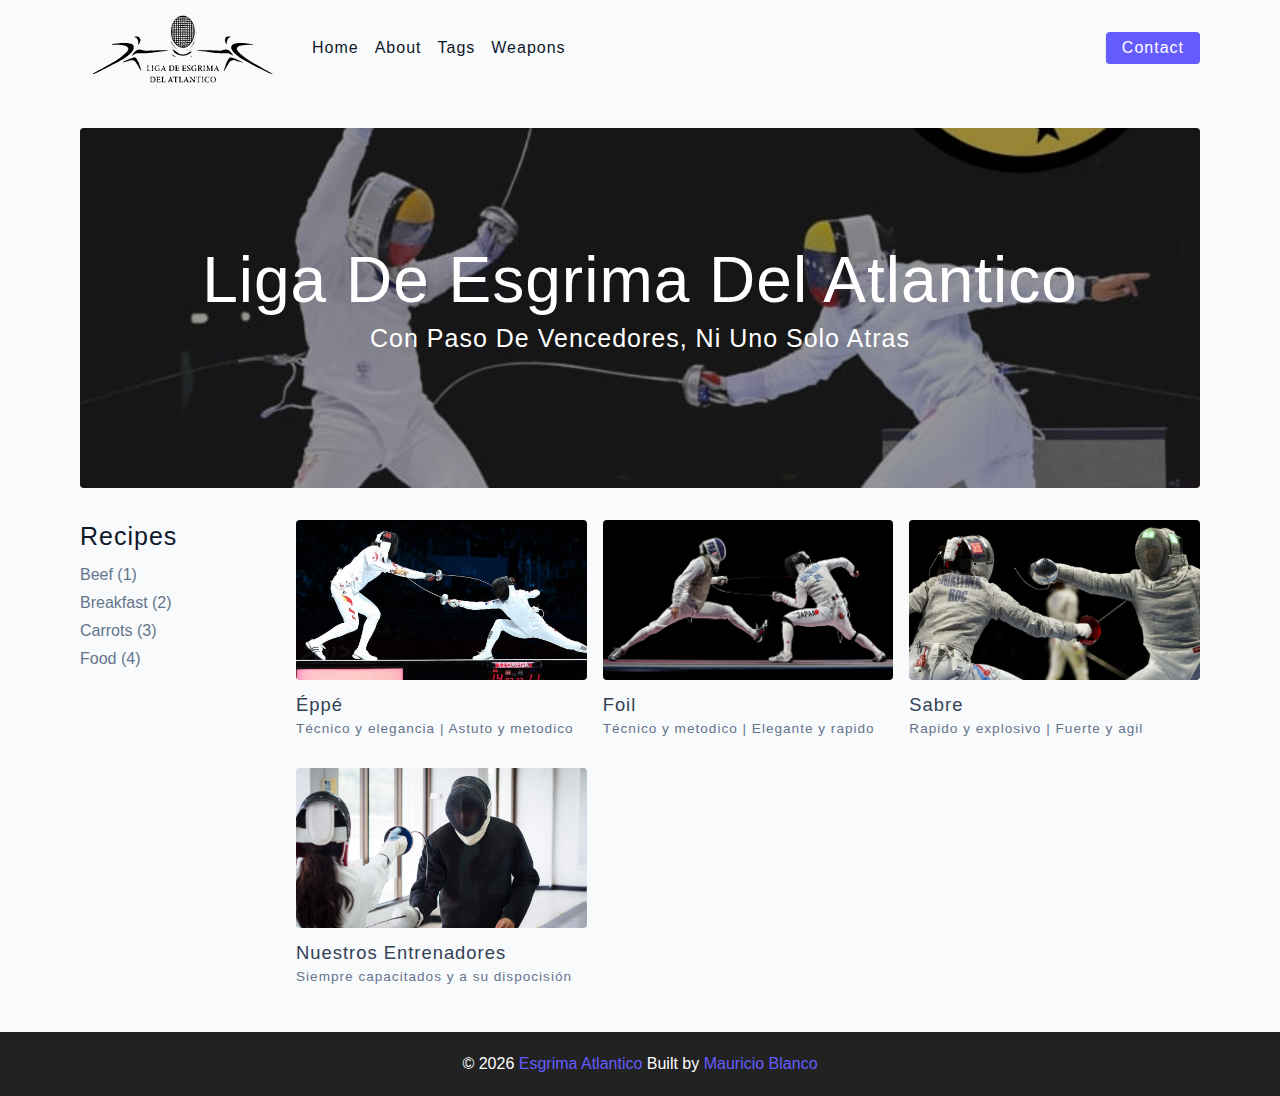
<file: final/index.html>
<!DOCTYPE html>
<html lang="en">
  <head>
    <meta charset="UTF-8" />
    <meta http-equiv="X-UA-Compatible" content="IE=edge" />
    <meta name="viewport" content="width=device-width, initial-scale=1.0" />
    <title> LIGA DE ESGRIMA DEL ATLANTICO || Final</title>
    <!-- favicon -->
    <link rel="shortcut icon" href="./assets/favicon.ico" type="image/x-icon" />
    <!-- normalize -->
    <link rel="stylesheet" href="./css/normalize.css" />
    <!-- font-awesome -->
    <link
      rel="stylesheet"
      href="https://cdnjs.cloudflare.com/ajax/libs/font-awesome/5.14.0/css/all.min.css"
    />
    <!-- main css -->
    <link rel="stylesheet" href="./css/main.css" />
  </head>
  <body>
    <!-- nav  -->
    <nav class="navbar">
      <div class="nav-center">
        <div class="nav-header">
          <a href="index.html" class="nav-logo">
            <img src="./assets/WhatsApp_Image_2023-04-23_at_7_48_39_PM-transformed.svg" alt="LIGA DE ESGRIMA DEL ATLANTICO" />
          </a>
          <button class="nav-btn btn">
            <i class="fas fa-align-justify"></i>
          </button>
        </div>
        <div class="nav-links">
          <a href="index.html" class="nav-link"> home </a>
          <a href="about.html" class="nav-link"> about </a>
          <a href="tags.html" class="nav-link"> tags </a>
          <a href="recipes.html" class="nav-link"> weapons </a>

          <div class="nav-link contact-link">
            <a href="contact.html" class="btn"> contact </a>
          </div>
        </div>
      </div>
    </nav>
    <!-- end of nav -->
    <!-- main -->
    <main class="page">
      <!-- header -->
      <header class="hero">
        <div class="hero-container">
          <div class="hero-text">
            <h1>Liga de Esgrima del Atlantico</h1>
            <h4>Con paso de vencedores, ni uno solo atras</h4>
          </div>
        </div>
      </header>
      <!-- end of header -->
      <section class="recipes-container">
        <!-- tag container -->
        <div class="tags-container">
          <h4>recipes</h4>
          <div class="tags-list">
            <a href="tag-template.html">Beef (1)</a>
            <a href="tag-template.html">Breakfast (2)</a>
            <a href="tag-template.html">Carrots (3)</a>
            <a href="tag-template.html">Food (4)</a>
          </div>
        </div>
        <!-- end of tag container -->
        <!-- recipes list -->
        <div class="recipes-list">
          <!-- single recipe -->
          <a href="single-recipe.html" class="recipe">
            <img
              src="./assets/recipes/eppe.jpg"
              class="img recipe-img"
              alt=""
            />
            <h5>Éppé</h5>
            <p>Técnico y elegancia | Astuto y metodico</p>
          </a>
          <!-- end of single recipe -->
          <!-- single recipe -->
          <a href="single-recipe.html" class="recipe">
            <img
              src="./assets/recipes/foil.jpg"
              class="img recipe-img"
              alt=""
            />
            <h5>Foil</h5>
            <p>Técnico y metodico | Elegante y rapido</p>
          </a>
          <!-- end of single recipe -->
          <!-- single recipe -->
          <a href="single-recipe.html" class="recipe">
            <img
              src="./assets/recipes/sabre.jpg"
              class="img recipe-img"
              alt=""
            />
            <h5>Sabre</h5>
            <p>Rapido y explosivo | Fuerte y agil</p>
          </a>
          <!-- end of single recipe -->
          <!-- single recipe -->
          <a href="single-recipe.html" class="recipe">
            <img
              src="./assets/coach.jpg"
              class="img recipe-img"
              alt=""
            />
            <h5>Nuestros entrenadores</h5>
            <p>Siempre capacitados y a su dispocisión</p>
          </a>
          <!-- end of single recipe -->
        </div>
        <!-- end of recipes list -->
      </section>
    </main>
    <!-- end of main -->
    <!-- footer -->
    <footer class="page-footer">
      <p>
        &copy; <span id="date"></span>
        <span class="footer-logo">Esgrima Atlantico</span> Built by
        <a href="https://www.johnsmilga.com/">Mauricio Blanco</a>
      </p>
    </footer>
    <script src="./js/app.js"></script>
  </body>
</html>
</file>
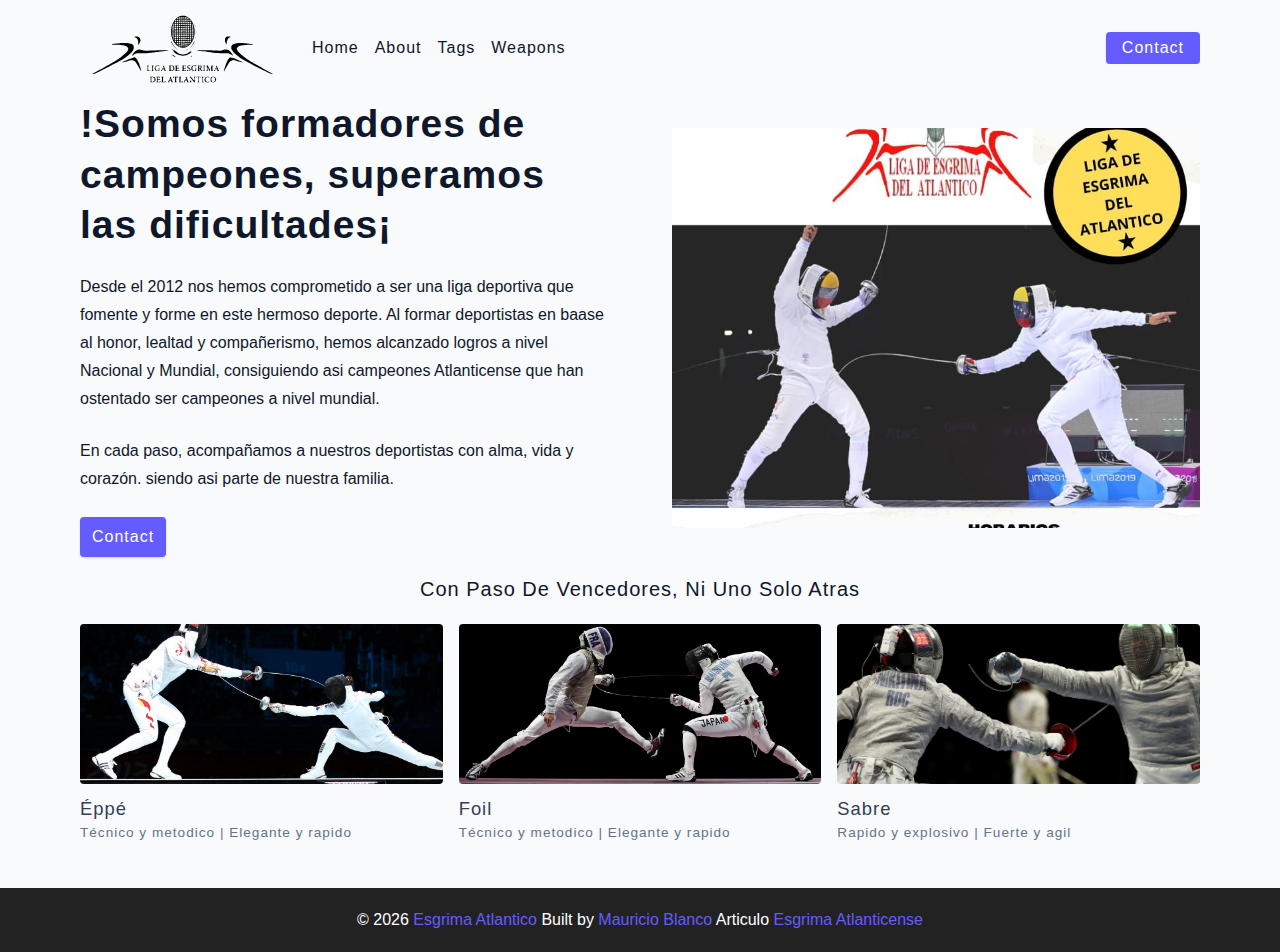
<file: final/about.html>
<!DOCTYPE html>
<html lang="en">
  <head>
    <meta charset="UTF-8" />
    <meta http-equiv="X-UA-Compatible" content="IE=edge" />
    <meta name="viewport" content="width=device-width, initial-scale=1.0" />
    <title>About || Final</title>
    <!-- favicon -->
    <link rel="shortcut icon" href="./assets/favicon.ico" type="image/x-icon" />
    <!-- normalize -->
    <link rel="stylesheet" href="./css/normalize.css" />
    <!-- font-awesome -->
    <link
      rel="stylesheet"
      href="https://cdnjs.cloudflare.com/ajax/libs/font-awesome/5.14.0/css/all.min.css"
    />
    <!-- main css -->
    <link rel="stylesheet" href="./css/main.css" />
  </head>
  <body>
    <!-- nav  -->
    <nav class="navbar">
      <div class="nav-center">
        <div class="nav-header">
          <a href="index.html" class="nav-logo">
            <img src="./assets/WhatsApp_Image_2023-04-23_at_7_48_39_PM-transformed.svg" alt="simply recipes" />
          </a>
          <button class="nav-btn btn">
            <i class="fas fa-align-justify"></i>
          </button>
        </div>
        <div class="nav-links">
          <a href="index.html" class="nav-link"> home </a>
          <a href="about.html" class="nav-link"> about </a>
          <a href="tags.html" class="nav-link"> tags </a>
          <a href="recipes.html" class="nav-link"> weapons </a>

          <div class="nav-link contact-link">
            <a href="contact.html" class="btn"> contact </a>
          </div>
        </div>
      </div>
    </nav>
    <!-- end of nav -->
    <main class="page">
      <section class="about-page">
        <article>
          <h2>!Somos formadores de campeones, superamos las dificultades¡</h2>
          <p>
            Desde el 2012 nos hemos comprometido a ser una liga deportiva que fomente y forme en este hermoso deporte. Al formar deportistas en baase al honor, lealtad y compañerismo, hemos alcanzado logros a nivel Nacional y Mundial, consiguiendo asi campeones Atlanticense que han ostentado ser campeones a nivel mundial.
          </p>
          <p>
            En cada paso, acompañamos a nuestros deportistas con alma, vida y corazón. siendo asi parte de nuestra familia.
          </p>
          <a href="contact.html" class="btn"> contact </a>
        </article>
        <!-- needs fixes -->
        <img
          src="./assets/main2.jpeg"
          alt="Person Pouring Salt in Bowl"
          class="img about-img"
        />
      </section>
      <section class="featured-recipes">
        <h5 class="featured-title">Con paso de vencedores, ni uno solo atras</h5>
        <div class="recipes-list">
          <!-- single recipe -->
          <a href="single-recipe.html" class="recipe">
            <img
              src="./assets/recipes/eppe.jpg"
              class="img recipe-img"
              alt=""
            />
            <h5>Éppé</h5>
            <p>Técnico y metodico | Elegante y rapido</p>
          </a>
          <!-- end of single recipe -->
          <!-- single recipe -->
          <a href="single-recipe.html" class="recipe">
            <img
              src="./assets/recipes/foil.jpg"
              class="img recipe-img"
              alt=""
            />
            <h5>Foil</h5>
            <p>Técnico y metodico | Elegante y rapido</p>
          </a>
          <!-- end of single recipe -->
          <!-- single recipe -->
          <a href="single-recipe.html" class="recipe">
            <img
              src="./assets/recipes/sabre.jpg"
              class="img recipe-img"
              alt=""
            />
            <h5>Sabre</h5>
            <p>Rapido y explosivo | Fuerte y agil</p>
          </a>
          <!-- end of single recipe -->
        </div>
      </section>
    </main>
    <!-- footer -->
    <footer class="page-footer">
      <p>
        &copy; <span id="date"></span>
        <span class="footer-logo">Esgrima Atlantico</span> Built by
        <a href="https://revistas.elheraldo.co/si/hobbie/esgrima-un-deporte-para-ejercitar-el-cuerpo-y-la-mente-144207">Mauricio Blanco</a>
        Articulo <a href="https://www.elheraldo.co/deportes/el-esgrima-regresa-firme-y-en-guardia-170136"> Esgrima Atlanticense</a>
      </p>
    </footer>
    <script src="./js/app.js"></script>
  </body>
</html>
</file>
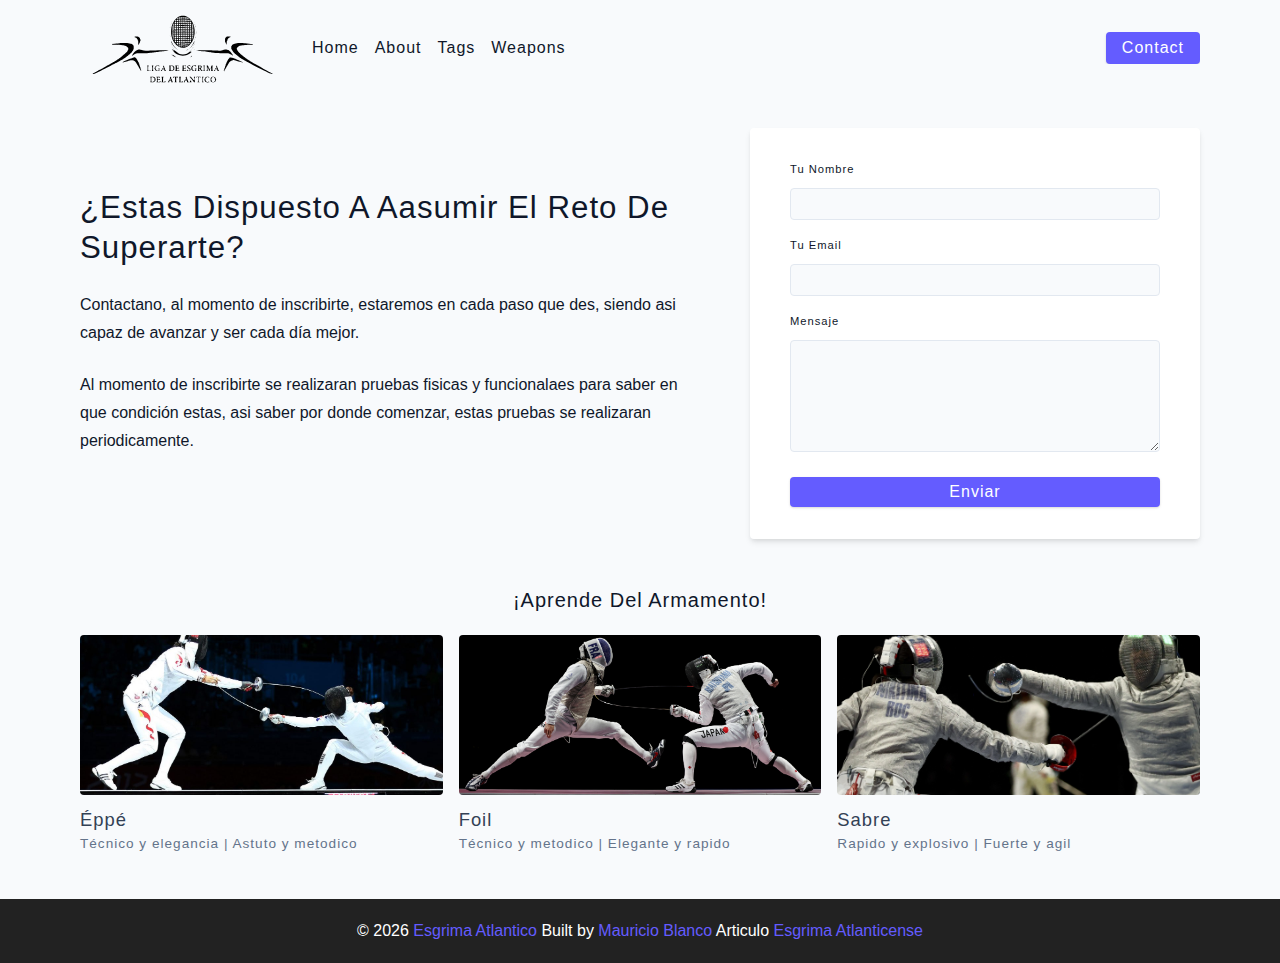
<file: final/contact.html>
<!DOCTYPE html>
<html lang="en">
  <head>
    <meta charset="UTF-8" />
    <meta http-equiv="X-UA-Compatible" content="IE=edge" />
    <meta name="viewport" content="width=device-width, initial-scale=1.0" />
    <title>Contact || Final</title>
    <!-- favicon -->
    <link rel="shortcut icon" href="./assets/favicon.ico" type="image/x-icon" />
    <!-- normalize -->
    <link rel="stylesheet" href="./css/normalize.css" />
    <!-- font-awesome -->
    <link
      rel="stylesheet"
      href="https://cdnjs.cloudflare.com/ajax/libs/font-awesome/5.14.0/css/all.min.css"
    />
    <!-- main css -->
    <link rel="stylesheet" href="./css/main.css" />
  </head>
  <body>
    <!-- nav  -->
    <nav class="navbar">
      <div class="nav-center">
        <div class="nav-header">
          <a href="index.html" class="nav-logo">
            <img src="./assets/WhatsApp_Image_2023-04-23_at_7_48_39_PM-transformed.svg" alt="simply recipes" />
          </a>
          <button class="nav-btn btn">
            <i class="fas fa-align-justify"></i>
          </button>
        </div>
        <div class="nav-links">
          <a href="index.html" class="nav-link"> home </a>
          <a href="about.html" class="nav-link"> about </a>
          <a href="tags.html" class="nav-link"> tags </a>
          <a href="recipes.html" class="nav-link"> weapons </a>

          <div class="nav-link contact-link">
            <a href="contact.html" class="btn"> contact </a>
          </div>
        </div>
      </div>
    </nav>
    <!-- end of nav -->
    <main class="page">
     <section class="contact-container">
          <article class="contact-info">
            <h3>¿Estas dispuesto a aasumir el reto de superarte?</h3>
            <p>
              Contactano, al momento de inscribirte, estaremos en cada paso que des, siendo asi capaz de avanzar y ser cada día mejor.
            </p>
            <p>Al momento de inscribirte se realizaran pruebas fisicas y funcionalaes para saber en que condición estas, asi saber por donde comenzar, estas pruebas se realizaran periodicamente.</p>
            <p>
              
            </p>
          </article>
          <article>
            <form class="form contact-form">
              <div class="form-row">
                <label html="name" class="form-label">Tu nombre</label>
                <input type="text" name="name" id="name" class="form-input" />
              </div>
              <div class="form-row">
                <label html="email" class="form-label">Tu email</label>
                <input type="text" name="email" id="email" class="form-input" />
              </div>
              <div class="form-row">
                <label html="message" class="form-label">mensaje</label>
                <textarea name="message" id="message" class="form-textarea"></textarea>
              </div>
              <button type="submit" class="btn btn-block">
                enviar
              </button>
            </form>
          </article>
        </section>
     <!-- featured recipes -->
       <section class="featured-recipes">
        <h5 class="featured-title">¡Aprende del armamento!</h5>
        <div class="recipes-list">
          <!-- single recipe -->
          <a href="single-recipe.html" class="recipe">
            <img
              src="./assets/recipes/eppe.jpg"
              class="img recipe-img"
              alt=""
            />
            <h5>Éppé</h5>
            <p>Técnico y elegancia | Astuto y metodico</p>
          </a>
          <!-- end of single recipe -->
          <!-- single recipe -->
          <a href="single-recipe.html" class="recipe">
            <img
              src="./assets/recipes/foil.jpg"
              class="img recipe-img"
              alt=""
            />
            <h5>Foil</h5>
            <p>Técnico y metodico | Elegante y rapido</p>
          </a>
          <!-- end of single recipe -->
          <!-- single recipe -->
          <a href="single-recipe.html" class="recipe">
            <img
              src="./assets/recipes/sabre.jpg"
              class="img recipe-img"
              alt=""
            />
            <h5>Sabre</h5>
            <p>Rapido y explosivo | Fuerte y agil</p>
          </a>
          <!-- end of single recipe -->
        </div>
      </section>
    </main>
    <!-- footer -->
    <footer class="page-footer">
      <p>
        &copy; <span id="date"></span>
        <span class="footer-logo">Esgrima Atlantico</span> Built by
        <a href="https://revistas.elheraldo.co/si/hobbie/esgrima-un-deporte-para-ejercitar-el-cuerpo-y-la-mente-144207">Mauricio Blanco</a>
        Articulo <a href="https://www.elheraldo.co/deportes/el-esgrima-regresa-firme-y-en-guardia-170136"> Esgrima Atlanticense</a>
      </p>
    </footer>
    <script src="./js/app.js"></script>
  </body>
</html>
</file>
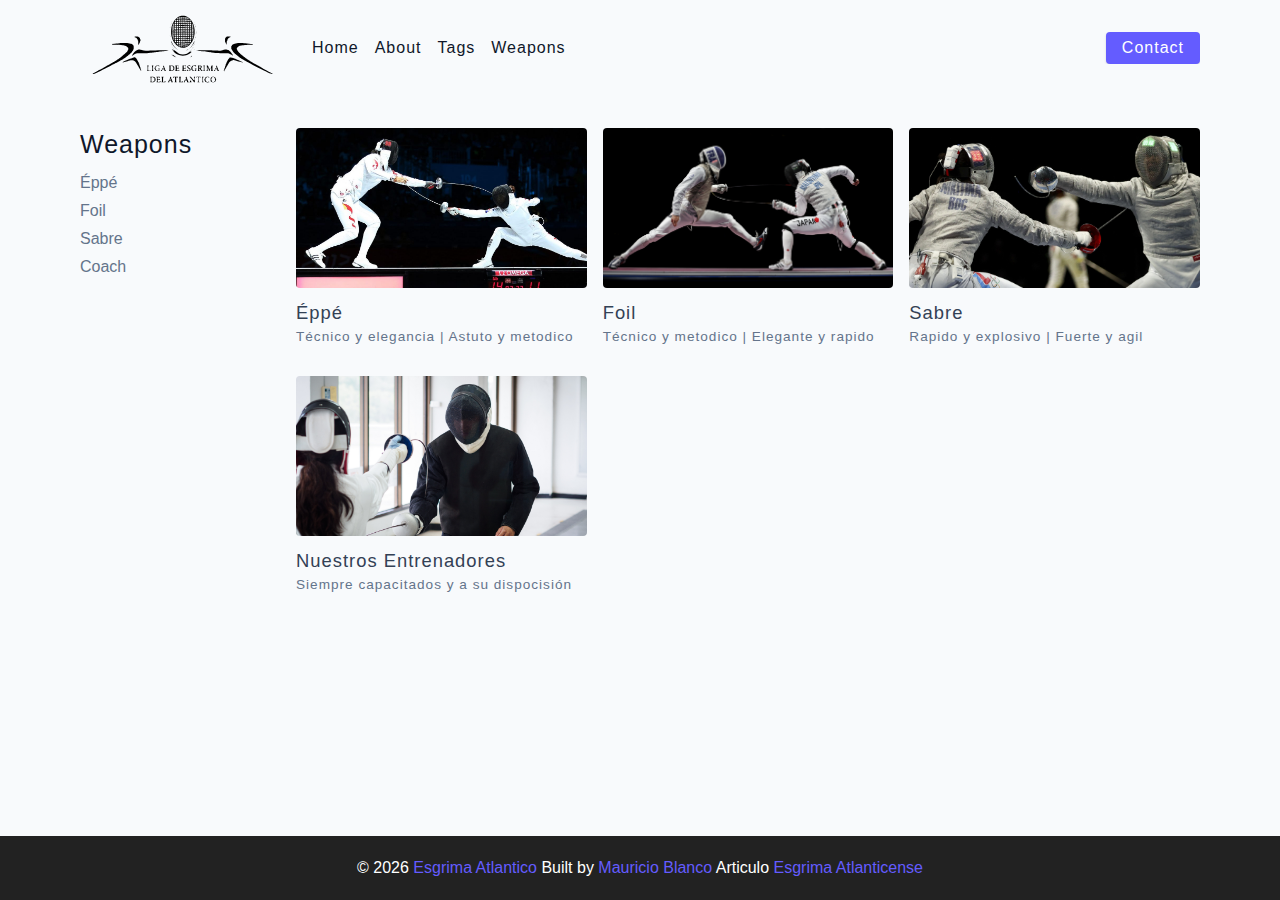
<file: final/recipes.html>
<!DOCTYPE html>
<html lang="en">
  <head>
    <meta charset="UTF-8" />
    <meta http-equiv="X-UA-Compatible" content="IE=edge" />
    <meta name="viewport" content="width=device-width, initial-scale=1.0" />
    <title>weapons || Final</title>
    <!-- favicon -->
    <link rel="shortcut icon" href="./assets/favicon.ico" type="image/x-icon" />
    <!-- normalize -->
    <link rel="stylesheet" href="./css/normalize.css" />
    <!-- font-awesome -->
    <link
      rel="stylesheet"
      href="https://cdnjs.cloudflare.com/ajax/libs/font-awesome/5.14.0/css/all.min.css"
    />
    <!-- main css -->
    <link rel="stylesheet" href="./css/main.css" />
  </head>
  <body>
    <!-- nav  -->
    <nav class="navbar">
      <div class="nav-center">
        <div class="nav-header">
          <a href="index.html" class="nav-logo">
            <img src="./assets/WhatsApp_Image_2023-04-23_at_7_48_39_PM-transformed.svg" alt="simply recipes" />
          </a>
          <button class="nav-btn btn">
            <i class="fas fa-align-justify"></i>
          </button>
        </div>
        <div class="nav-links">
          <a href="index.html" class="nav-link"> home </a>
          <a href="about.html" class="nav-link"> about </a>
          <a href="tags.html" class="nav-link"> tags </a>
          <a href="recipes.html" class="nav-link"> weapons </a>

          <div class="nav-link contact-link">
            <a href="contact.html" class="btn"> contact </a>
          </div>
        </div>
      </div>
    </nav>
    <!-- end of nav -->
    <!-- main -->
    <main class="page">
      <section class="recipes-container">
        <!-- tag container -->
        <div class="tags-container">
          <h4>weapons</h4>
          <div class="tags-list">
            <a href="tag-template.html">Éppé</a>
            <a href="tag-template.html">Foil</a>
            <a href="tag-template.html">Sabre</a>
            <a href="tag-template.html">Coach</a>
          </div>
        </div>
        <!-- end of tag container -->
        <!-- recipes list -->
        <div class="recipes-list">
          <!-- single recipe -->
          <a href="single-recipe.html" class="recipe">
            <img
              src="./assets/recipes/eppe.jpg"
              class="img recipe-img"
              alt=""
            />
            <h5>Éppé</h5>
            <p>Técnico y elegancia | Astuto y metodico</p>
          </a>
          <!-- end of single recipe -->
          <!-- single recipe -->
          <a href="single-recipe.html" class="recipe">
            <img
              src="./assets/recipes/foil.jpg"
              class="img recipe-img"
              alt=""
            />
            <h5>Foil</h5>
            <p>Técnico y metodico | Elegante y rapido</p>
          </a>
          <!-- end of single recipe -->
          <!-- single recipe -->
          <a href="single-recipe.html" class="recipe">
            <img
              src="./assets/recipes/sabre.jpg"
              class="img recipe-img"
              alt=""
            />
            <h5>Sabre</h5>
            <p>Rapido y explosivo | Fuerte y agil</p>
          </a>
          <!-- end of single recipe -->
          <!-- single recipe -->
          <a href="single-recipe.html" class="recipe">
            <img
              src="./assets/coach.jpg"
              class="img recipe-img"
              alt=""
            />
            <h5>Nuestros entrenadores</h5>
            <p>Siempre capacitados y a su dispocisión</p>
          </a>
          <!-- end of single recipe -->
        </div>
      </section>
    </main>
    <!-- end of main -->
    <!-- footer -->
    <footer class="page-footer">
      <p>
        &copy; <span id="date"></span>
        <span class="footer-logo">Esgrima Atlantico</span> Built by
        <a href="https://revistas.elheraldo.co/si/hobbie/esgrima-un-deporte-para-ejercitar-el-cuerpo-y-la-mente-144207">Mauricio Blanco</a>
        Articulo <a href="https://www.elheraldo.co/deportes/el-esgrima-regresa-firme-y-en-guardia-170136"> Esgrima Atlanticense</a>
      </p>
    </footer>
    <script src="./js/app.js"></script>
  </body>
</html>
</file>
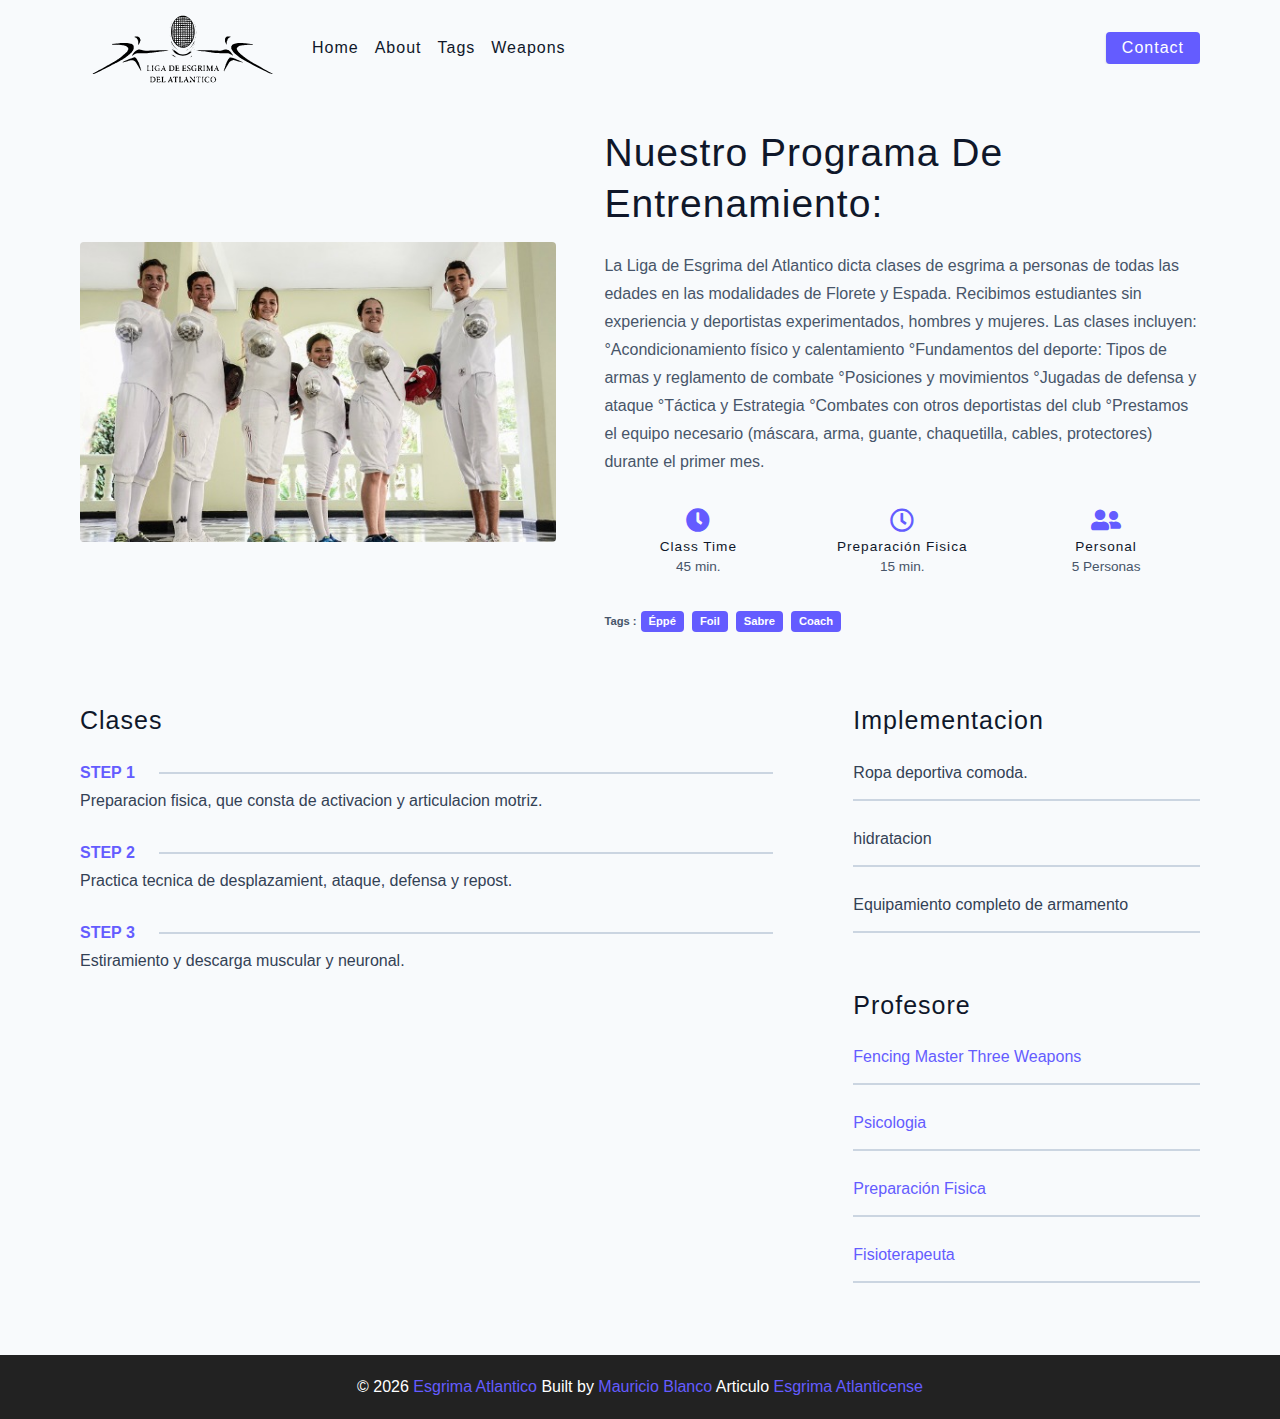
<file: final/single-recipe.html>
<!DOCTYPE html>
<html lang="en">
  <head>
    <meta charset="UTF-8" />
    <meta http-equiv="X-UA-Compatible" content="IE=edge" />
    <meta name="viewport" content="width=device-width, initial-scale=1.0" />
    <title>Single Recipe || Final</title>
    <!-- favicon -->
    <link rel="shortcut icon" href="./assets/favicon.ico" type="image/x-icon" />
    <!-- normalize -->
    <link rel="stylesheet" href="./css/normalize.css" />
    <!-- font-awesome -->
    <link
      rel="stylesheet"
      href="https://cdnjs.cloudflare.com/ajax/libs/font-awesome/5.14.0/css/all.min.css"
    />
    <!-- main css -->
    <link rel="stylesheet" href="./css/main.css" />
  </head>
  <body>
    <!-- nav  -->
    <nav class="navbar">
      <div class="nav-center">
        <div class="nav-header">
          <a href="index.html" class="nav-logo">
            <img src="./assets/WhatsApp_Image_2023-04-23_at_7_48_39_PM-transformed.svg" alt="simply recipes" />
          </a>
          <button class="nav-btn btn">
            <i class="fas fa-align-justify"></i>
          </button>
        </div>
        <div class="nav-links">
          <a href="index.html" class="nav-link"> home </a>
          <a href="about.html" class="nav-link"> about </a>
          <a href="tags.html" class="nav-link"> tags </a>
          <a href="recipes.html" class="nav-link"> weapons </a>

          <div class="nav-link contact-link">
            <a href="contact.html" class="btn"> contact </a>
          </div>
        </div>
      </div>
    </nav>
    <!-- end of nav -->
    <main class="page">
      <div class="recipe-page">
        <section class="recipe-hero">
          <img
            src="./assets/final_esgrima_2 (1).jpg"
            class="img recipe-hero-img"
          />
          <article class="recipe-info">
            <h2>Nuestro Programa de entrenamiento:</h2>
            <p>
              La Liga de Esgrima del Atlantico dicta clases de esgrima a personas de todas las edades en las modalidades de Florete y Espada. Recibimos estudiantes sin experiencia y deportistas experimentados, hombres y mujeres.

Las clases incluyen:

°Acondicionamiento físico y calentamiento
°Fundamentos del deporte: Tipos de armas y reglamento de combate
°Posiciones y movimientos
°Jugadas de defensa y ataque
°Táctica y Estrategia
°Combates con otros deportistas del club
°Prestamos el equipo necesario (máscara, arma, guante, chaquetilla, cables, protectores) durante el primer mes.
            </p>
            <div class="recipe-icons">
              <article>
                <i class="fas fa-clock"></i>
                <h5>class time</h5>
                <p>45 min.</p>
              </article>
              <article>
                <i class="far fa-clock"></i>
                <h5>Preparación fisica</h5>
                <p>15 min.</p>
              </article>
              <article>
                <i class="fas fa-user-friends"></i>
                <h5>Personal</h5>
                <p>5 Personas</p>
              </article>
            </div>
            <p class="recipe-tags">
              Tags : <a href="tag-template.html">Éppé</a>
              <a href="tag-template.html">Foil</a>
              <a href="tag-template.html">Sabre</a>
              <a href="tag-template.html">Coach</a>
            </p>
          </article>
        </section>
        <!-- content -->
        <section class="recipe-content">
          <article>
            <h4>Clases</h4>
            <!-- single instruction -->
            <div class="single-instruction">
              <header>
                <p>step 1</p>
                <div></div>
              </header>
              <p>
                Preparacion fisica, que consta de activacion y articulacion motriz.
              </p>
            </div>
            <!-- end of single instruction -->
            <!-- single instruction -->
            <div class="single-instruction">
              <header>
                <p>step 2</p>
                <div></div>
              </header>
              <p>
                Practica tecnica de desplazamient, ataque, defensa y repost.
              </p>
            </div>
            <!-- end of single instruction -->
            <!-- single instruction -->
            <div class="single-instruction">
              <header>
                <p>step 3</p>
                <div></div>
              </header>
              <p>
                Estiramiento y descarga muscular y neuronal.
              </p>
            </div>
            <!-- end of single instruction -->
          </article>
          <article class="second-column">
            <div>
              <h4>Implementacion</h4>
              <p class="single-ingredient">Ropa deportiva comoda.</p>
              <p class="single-ingredient">hidratacion</p>
              <p class="single-ingredient">Equipamiento completo de armamento</p>
            </div>
            <div>
              <h4>Profesore</h4>
              <p class="single-tool">Fencing Master three weapons</p>
              <p class="single-tool">Psicologia</p>
              <p class="single-tool">Preparación fisica</p>
              <p class="single-tool">Fisioterapeuta</p>
            </div>
          </article>
        </section>
      </div>
    </main>
    <!-- footer -->
    <footer class="page-footer">
      <p>
        &copy; <span id="date"></span>
        <span class="footer-logo">Esgrima Atlantico</span> Built by
        <a href="https://revistas.elheraldo.co/si/hobbie/esgrima-un-deporte-para-ejercitar-el-cuerpo-y-la-mente-144207">Mauricio Blanco</a>
        Articulo <a href="https://www.elheraldo.co/deportes/el-esgrima-regresa-firme-y-en-guardia-170136"> Esgrima Atlanticense</a>
      </p>
    </footer>
    <script src="./js/app.js"></script>
  </body>
</html>
</file>
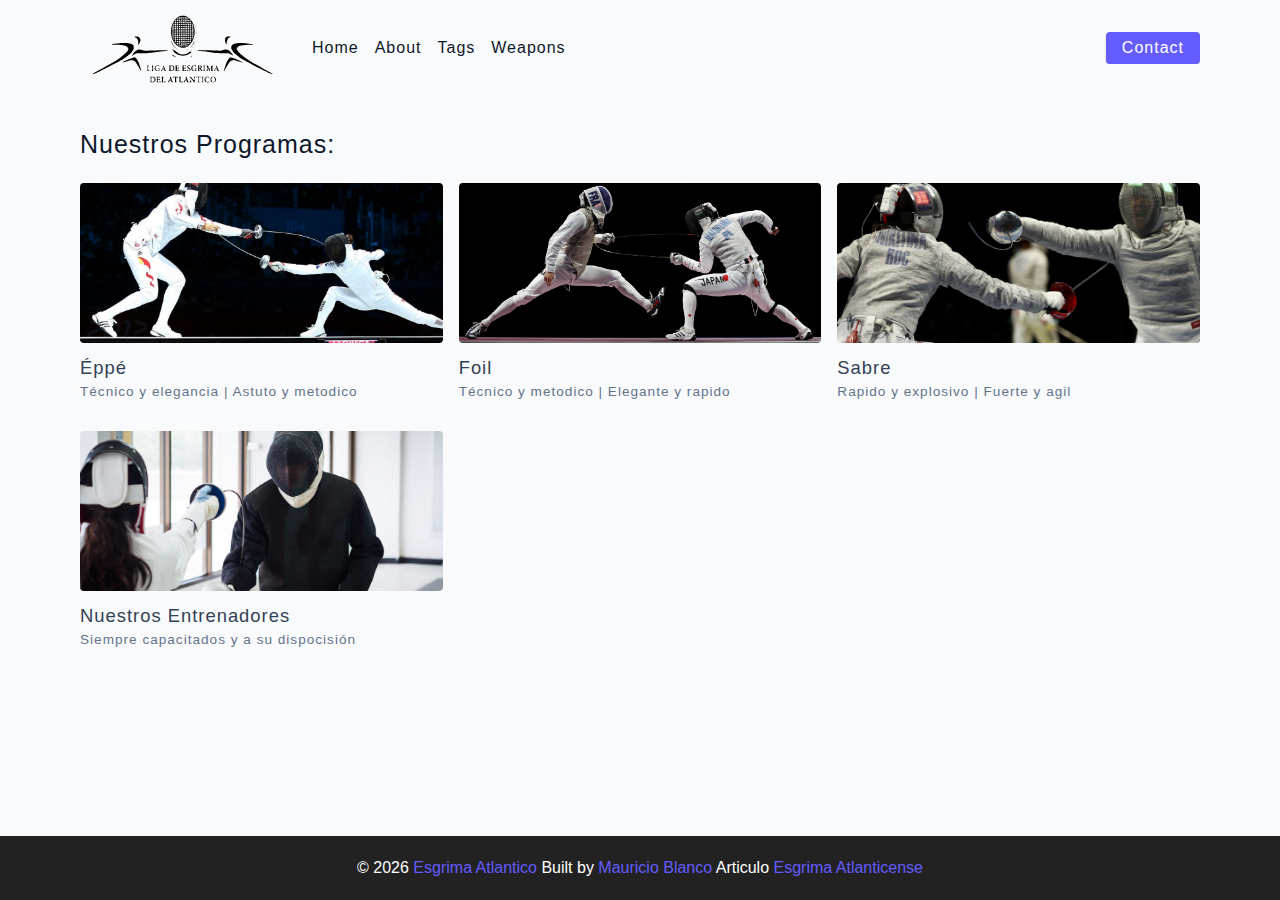
<file: final/tag-template.html>
<!DOCTYPE html>
<html lang="en">
  <head>
    <meta charset="UTF-8" />
    <meta http-equiv="X-UA-Compatible" content="IE=edge" />
    <meta name="viewport" content="width=device-width, initial-scale=1.0" />
    <title>Recipe Template || Final</title>
    <!-- favicon -->
    <link rel="shortcut icon" href="./assets/favicon.ico" type="image/x-icon" />
    <!-- normalize -->
    <link rel="stylesheet" href="./css/normalize.css" />
    <!-- font-awesome -->
    <link
      rel="stylesheet"
      href="https://cdnjs.cloudflare.com/ajax/libs/font-awesome/5.14.0/css/all.min.css"
    />
    <!-- main css -->
    <link rel="stylesheet" href="./css/main.css" />
  </head>
  <body>
    <!-- nav  -->
    <nav class="navbar">
      <div class="nav-center">
        <div class="nav-header">
          <a href="index.html" class="nav-logo">
            <img src="./assets/WhatsApp_Image_2023-04-23_at_7_48_39_PM-transformed.svg" alt="Esgrima Atlantico" />
          </a>
          <button class="nav-btn btn">
            <i class="fas fa-align-justify"></i>
          </button>
        </div>
        <div class="nav-links">
          <a href="index.html" class="nav-link"> home </a>
          <a href="about.html" class="nav-link"> about </a>
          <a href="tags.html" class="nav-link"> tags </a>
          <a href="recipes.html" class="nav-link"> weapons </a>

          <div class="nav-link contact-link">
            <a href="contact.html" class="btn"> contact </a>
          </div>
        </div>
      </div>
    </nav>
    <!-- end of nav -->
    <main class="page">
      <div class="featured-recipes">
        <h4>Nuestros Programas:</h4>
          <!-- recipes list -->
        <div class="recipes-list">
          <!-- single recipe -->
          <a href="single-recipe.html" class="recipe">
            <img
              src="./assets/recipes/eppe.jpg"
              class="img recipe-img"
              alt=""
            />
            <h5>Éppé</h5>
            <p>Técnico y elegancia | Astuto y metodico</p>
          </a>
          <!-- end of single recipe -->
          <!-- single recipe -->
          <a href="single-recipe.html" class="recipe">
            <img
              src="./assets/recipes/foil.jpg"
              class="img recipe-img"
              alt=""
            />
            <h5>Foil</h5>
            <p>Técnico y metodico | Elegante y rapido</p>
          </a>
          <!-- end of single recipe -->
          <!-- single recipe -->
          <a href="single-recipe.html" class="recipe">
            <img
              src="./assets/recipes/sabre.jpg"
              class="img recipe-img"
              alt=""
            />
            <h5>Sabre</h5>
            <p>Rapido y explosivo | Fuerte y agil</p>
          </a>
          <!-- end of single recipe -->
          <!-- single recipe -->
          <a href="single-recipe.html" class="recipe">
            <img
              src="./assets/coach.jpg"
              class="img recipe-img"
              alt=""
            />
            <h5>Nuestros entrenadores</h5>
            <p>Siempre capacitados y a su dispocisión</p>
          </a>
          <!-- end of single recipe -->
        </div>
        <!-- end of recipe list -->
      </div>
          
    </main>
    <!-- footer -->
    <footer class="page-footer">
      <p>
        &copy; <span id="date"></span>
        <span class="footer-logo">Esgrima Atlantico</span> Built by
        <a href="https://revistas.elheraldo.co/si/hobbie/esgrima-un-deporte-para-ejercitar-el-cuerpo-y-la-mente-144207">Mauricio Blanco</a>
        Articulo <a href="https://www.elheraldo.co/deportes/el-esgrima-regresa-firme-y-en-guardia-170136"> Esgrima Atlanticense</a>
      </p>
    </footer>
    <script src="./js/app.js"></script>
  </body>
</html>
</file>
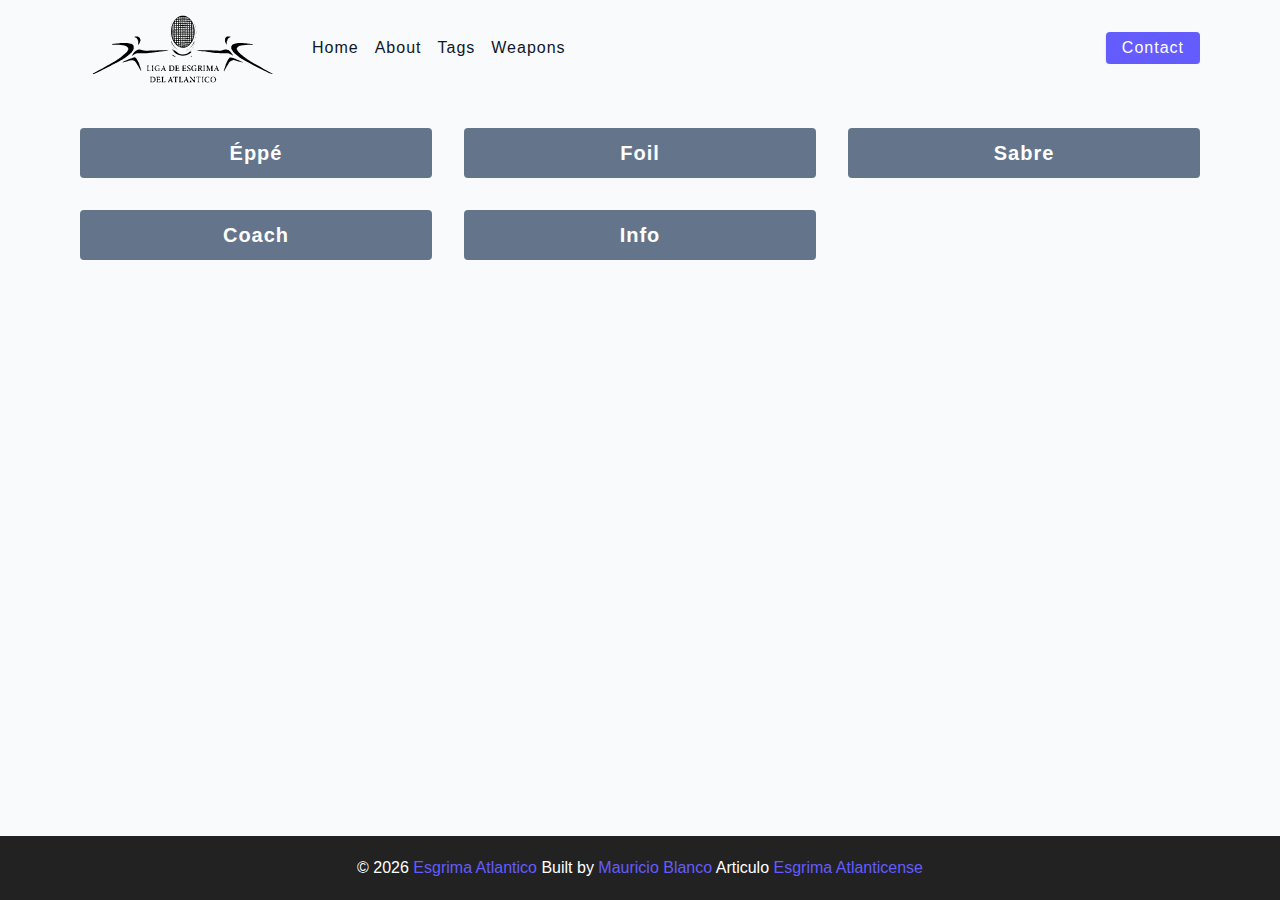
<file: final/tags.html>
<!DOCTYPE html>
<html lang="en">
  <head>
    <meta charset="UTF-8" />
    <meta http-equiv="X-UA-Compatible" content="IE=edge" />
    <meta name="viewport" content="width=device-width, initial-scale=1.0" />
    <title>Tags || Final</title>
    <!-- favicon -->
    <link rel="shortcut icon" href="./assets/favicon.ico" type="image/x-icon" />
    <!-- normalize -->
    <link rel="stylesheet" href="./css/normalize.css" />
    <!-- font-awesome -->
    <link
      rel="stylesheet"
      href="https://cdnjs.cloudflare.com/ajax/libs/font-awesome/5.14.0/css/all.min.css"
    />
    <!-- main css -->
    <link rel="stylesheet" href="./css/main.css" />
  </head>
  <body>
    <!-- nav  -->
    <nav class="navbar">
      <div class="nav-center">
        <div class="nav-header">
          <a href="index.html" class="nav-logo">
            <img src="./assets/WhatsApp_Image_2023-04-23_at_7_48_39_PM-transformed.svg" alt="Esgrima Atlantico" />
          </a>
          <button class="nav-btn btn">
            <i class="fas fa-align-justify"></i>
          </button>
        </div>
        <div class="nav-links">
          <a href="index.html" class="nav-link"> home </a>
          <a href="about.html" class="nav-link"> about </a>
          <a href="tags.html" class="nav-link"> tags </a>
          <a href="recipes.html" class="nav-link"> weapons </a>

          <div class="nav-link contact-link">
            <a href="contact.html" class="btn"> contact </a>
          </div>
        </div>
      </div>
    </nav>
    <!-- end of nav -->
    <main class="page">
         <section class="tags-wrapper">
          <!-- single tag -->
              <a href="tag-template.html" class="tag">
                <h5>Éppé</h5>
                <p></p>
              </a>
            <!-- end of single tag -->
          <!-- single tag -->
              <a href="tag-template.html" class="tag">
                <h5>Foil</h5>
                <p></p>
              </a>
            <!-- end of single tag -->
          <!-- single tag -->
              <a href="tag-template.html" class="tag">
                <h5>Sabre</h5>
                <p></p>
              </a>
            <!-- end of single tag -->
          <!-- single tag -->
              <a href="tag-template.html" class="tag">
                <h5>Coach</h5>
                <p></p>
              </a>
            <!-- end of single tag -->
          <!-- single tag -->
              <a href="tag-template.html" class="tag">
                <h5>info</h5>
                <p></p>
              </a>
            <!-- end of single tag -->
        </section>
    </main>
    <!-- footer -->
    <footer class="page-footer">
      <p>
        &copy; <span id="date"></span>
        <span class="footer-logo">Esgrima Atlantico</span> Built by
        <a href="https://revistas.elheraldo.co/si/hobbie/esgrima-un-deporte-para-ejercitar-el-cuerpo-y-la-mente-144207">Mauricio Blanco</a>
        Articulo <a href="https://www.elheraldo.co/deportes/el-esgrima-regresa-firme-y-en-guardia-170136"> Esgrima Atlanticense</a>
      </p>
    </footer>
    <script src="./js/app.js"></script>
  </body>
</html>
</file>
<file: final/css/main.css>
*,
::after,
::before {
  box-sizing: border-box;
}
/* fonts */

@import url('https://fonts.googleapis.com/css2?family=Roboto:wght@400;500;600&family=Montserrat&display=swap');
html {
  font-size: 100%;
} /*16px*/

:root {
  /* colors */
  --primary-100: #e2e0ff;
  --primary-200: #c1beff;
  --primary-300: #a29dff;
  --primary-400: #837dff;
  --primary-500: #645cff;
  --primary-600: #504acc;
  --primary-700: #3c3799;
  --primary-800: #282566;
  --primary-900: #141233;

  /* grey */
  --grey-50: #f8fafc;
  --grey-100: #f1f5f9;
  --grey-200: #e2e8f0;
  --grey-300: #cbd5e1;
  --grey-400: #94a3b8;
  --grey-500: #64748b;
  --grey-600: #475569;
  --grey-700: #334155;
  --grey-800: #1e293b;
  --grey-900: #0f172a;
  /* rest of the colors */
  --black: #222;
  --white: #fff;
  --red-light: #f8d7da;
  --red-dark: #842029;
  --green-light: #d1e7dd;
  --green-dark: #0f5132;

  /* fonts  */
  --headingFont: 'Roboto', sans-serif;
  --bodyFont: 'Nunito', sans-serif;
  --smallText: 0.7em;
  /* rest of the vars */
  --backgroundColor: var(--grey-50);
  --textColor: var(--grey-900);
  --borderRadius: 0.25rem;
  --letterSpacing: 1px;
  --transition: 0.3s ease-in-out all;
  --max-width: 1120px;
  --fixed-width: 600px;

  /* box shadow*/
  --shadow-1: 0 1px 3px 0 rgba(0, 0, 0, 0.1), 0 1px 2px 0 rgba(0, 0, 0, 0.06);
  --shadow-2: 0 4px 6px -1px rgba(0, 0, 0, 0.1),
    0 2px 4px -1px rgba(0, 0, 0, 0.06);
  --shadow-3: 0 10px 15px -3px rgba(0, 0, 0, 0.1),
    0 4px 6px -2px rgba(0, 0, 0, 0.05);
  --shadow-4: 0 20px 25px -5px rgba(0, 0, 0, 0.1),
    0 10px 10px -5px rgba(0, 0, 0, 0.04);
}

body {
  background: var(--backgroundColor);
  font-family: var(--bodyFont);
  font-weight: 400;
  line-height: 1.75;
  color: var(--textColor);
}

p {
  margin-top: 0;
  margin-bottom: 1.5rem;
  max-width: 40em;
}

h1,
h2,
h3,
h4,
h5 {
  margin: 0;
  margin-bottom: 1.38rem;
  font-family: var(--headingFont);
  font-weight: 400;
  line-height: 1.3;
  text-transform: capitalize;
  letter-spacing: var(--letterSpacing);
}

h1 {
  margin-top: 0;
  font-size: 3.052rem;
}

h2 {
  font-size: 2.441rem;
}

h3 {
  font-size: 1.953rem;
}

h4 {
  font-size: 1.563rem;
}

h5 {
  font-size: 1.25rem;
}

small,
.text-small {
  font-size: var(--smallText);
}

a {
  text-decoration: none;
}
ul {
  list-style-type: none;
  padding: 0;
}

.img {
  width: 100%;
  display: block;
  object-fit: cover;
}
/* buttons */

.btn {
  cursor: pointer;
  color: var(--white);
  background: var(--primary-500);
  border: transparent;
  border-radius: var(--borderRadius);
  letter-spacing: var(--letterSpacing);
  padding: 0.375rem 0.75rem;
  box-shadow: var(--shadow-1);
  transition: var(--transtion);
  text-transform: capitalize;
  display: inline-block;
}
.btn:hover {
  background: var(--primary-700);
  box-shadow: var(--shadow-3);
}
.btn-hipster {
  color: var(--primary-500);
  background: var(--primary-200);
}
.btn-hipster:hover {
  color: var(--primary-200);
  background: var(--primary-700);
}
.btn-block {
  width: 100%;
}

/* alerts */
.alert {
  padding: 0.375rem 0.75rem;
  margin-bottom: 1rem;
  border-color: transparent;
  border-radius: var(--borderRadius);
}

.alert-danger {
  color: var(--red-dark);
  background: var(--red-light);
}
.alert-success {
  color: var(--green-dark);
  background: var(--green-light);
}
/* form */

.form {
  width: 90vw;
  max-width: var(--fixed-width);
  background: var(--white);
  border-radius: var(--borderRadius);
  box-shadow: var(--shadow-2);
  padding: 2rem 2.5rem;
  margin: 3rem auto;
}
.form-label {
  display: block;
  font-size: var(--smallText);
  margin-bottom: 0.5rem;
  text-transform: capitalize;
  letter-spacing: var(--letterSpacing);
}
.form-input,
.form-textarea {
  width: 100%;
  padding: 0.375rem 0.75rem;
  border-radius: var(--borderRadius);
  background: var(--backgroundColor);
  border: 1px solid var(--grey-200);
}

.form-row {
  margin-bottom: 1rem;
}

.form-textarea {
  height: 7rem;
}
::placeholder {
  font-family: inherit;
  color: var(--grey-400);
}
.form-alert {
  color: var(--red-dark);
  letter-spacing: var(--letterSpacing);
  text-transform: capitalize;
}
/* alert */

@keyframes spinner {
  to {
    transform: rotate(360deg);
  }
}

.loading {
  width: 6rem;
  height: 6rem;
  border: 5px solid var(--grey-400);
  border-radius: 50%;
  border-top-color: var(--primary-500);
  animation: spinner 0.6s linear infinite;
}
.loading {
  margin: 0 auto;
}
/* title */

.title {
  text-align: center;
}

.title-underline {
  background: var(--primary-500);
  width: 7rem;
  height: 0.25rem;
  margin: 0 auto;
  margin-top: -1rem;
}

/*
=============== 
Navbar
===============
*/

.navbar {
  display: flex;
  align-items: center;
  justify-content: center;
}
.nav-center {
  width: 90vw;
  max-width: var(--max-width);
}
.nav-header {
  height: 6rem;
  display: flex;
  justify-content: space-between;
  align-items: center;
}
.nav-header img {
  width: 200px;
}
.nav-logo {
  display: flex;
  align-items: flex-end;
}

.nav-btn {
  padding: 0.15rem 0.75rem;
}
.nav-btn i {
  font-size: 1.25rem;
}
.nav-links {
  height: 0;
  overflow: hidden;
  display: flex;
  flex-direction: column;
  transition: var(--transition);
}
.show-links {
  height: 23.9375rem;
}

.nav-link {
  display: block;
  text-align: center;
  font-size: 1.25rem;
  text-transform: capitalize;
  color: var(--grey-900);
  letter-spacing: var(--letterSpacing);
  padding: 1rem 0;
  border-top: 1px solid var(--grey-500);
  transition: var(--transition);
}
.nav-link:hover {
  color: var(--primary-500);
}

.contact-link a {
  padding: 0.15rem 1rem;
}

@media screen and (min-width: 992px) {
  .navbar {
    height: 6rem;
  }
  .nav-center {
    display: flex;
    align-items: center;
  }
  .nav-header {
    padding: 0;
    margin-right: 2rem;
    height: auto;
  }

  .nav-btn {
    display: none;
  }
  .nav-links {
    height: auto !important;
    flex-direction: row;
    align-items: center;
    width: 100%;
  }
  .nav-link {
    padding: 0;
    border-top: none;
    margin-right: 1rem;
    font-size: 1rem;
  }
  .contact-link {
    margin-right: 0;
    margin-left: auto;
  }
}
/*
=============== 
Page
===============
*/

.page {
  width: 90vw;
  max-width: var(--max-width);
  margin: 0 auto;
}
.page {
  padding-top: 2rem;
  min-height: calc(100vh - (6rem + 4rem));
}
/*
=============== 
Footer
===============
*/

.page-footer {
  text-align: center;
  height: 4rem;
  display: flex;
  align-items: center;
  justify-content: center;
  background: var(--black);
  color: var(--white);
}
.page-footer h5 {
  margin-top: 0;
  margin-bottom: 0;
}
.page-footer p {
  margin-bottom: 0;
}
.page-footer .footer-logo,
.page-footer a {
  color: var(--primary-500);
}
/*
=============== 
Hero
===============
*/

.hero {
  height: 40vh;
  position: relative;
  margin-bottom: 2rem;
  background: url('../assets/main2.jpeg') center/cover no-repeat;
  border-radius: var(--borderRadius);
}
.hero-container {
  position: absolute;
  top: 0;
  left: 0;
  width: 100%;
  height: 100%;
  display: flex;
  align-items: center;
  justify-content: center;
  background: rgba(0, 0, 0, 0.4);
  border-radius: var(--borderRadius);
}
.hero-text {
  color: var(--white);
  text-align: center;
}

@media only screen and (min-width: 768px) {
  .hero-text h1 {
    font-size: 4rem;
    margin-bottom: 0;
  }
}

/*
=============== 
Recipes 
===============
*/

.recipes-container {
  display: grid;
  gap: 2rem 1rem;
}

.recipes-list {
  display: grid;
  gap: 2rem 1rem;
  padding-bottom: 3rem;
}
.tags-container {
  order: 1;
  display: flex;
  flex-direction: column;
  padding-bottom: 3rem;
  /* background: blue; */
}
.tags-container h4 {
  margin-bottom: 0.5rem;
  font-weight: 500;
}
.tags-list {
  display: grid;
  grid-template-columns: 1fr 1fr 1fr;
}
.tags-list a {
  text-transform: capitalize;
  display: block;
  color: var(--grey-500);
  transition: var(--transition);
}
.tags-list a:hover {
  color: var(--primary-500);
}
.recipe {
  display: block;
}
.recipe-img {
  height: 15rem;
  border-radius: var(--borderRadius);
  margin-bottom: 1rem;
}
.recipe h5 {
  margin-bottom: 0;
  margin-top: 0.25rem;
  line-height: 1;
  color: var(--grey-700);
}
.recipe p {
  margin-bottom: 0;
  line-height: 1;
  color: var(--grey-500);
  margin-top: 0.5rem;
  letter-spacing: var(--letterSpacing);
}
@media screen and (min-width: 576px) {
  .recipes-list {
    grid-template-columns: 1fr 1fr;
  }
  .recipe-img {
    height: 10rem;
  }
}

@media screen and (min-width: 992px) {
  .recipes-container {
    grid-template-columns: 200px 1fr;
    gap: 1rem;
  }
  .recipes-list {
    grid-template-columns: 1fr 1fr;
  }

  .recipe p {
    font-size: 0.85rem;
  }
  .tags-container {
    order: 0;
    /* background: blue; */
  }
  .tags-list {
    display: grid;
    grid-template-columns: 1fr;
  }
}

@media screen and (min-width: 1200px) {
  .recipe h5 {
    font-size: 1.15rem;
  }
  .recipes-list {
    grid-template-columns: 1fr 1fr 1fr;
  }
}
/*
=============== 
Error
===============
*/
.error-page {
  text-align: center;
  padding-top: 5rem;
}
.error-page h1 {
  font-size: 9rem;
}
/*
=============== 
About Page
===============
*/

.about-page h2 {
  text-transform: none;
  font-weight: bold;
}
.about-page {
  display: grid;
  gap: 2rem 4rem;
  padding-bottom: 3rem;
}
.about-img {
  border-radius: var(--borderRadius);
  height: 300px;
}

@media screen and (min-width: 992px) {
  .about-page {
    grid-template-columns: 1fr 1fr;
    grid-template-rows: 400px;
    align-items: center;
  }
  .about-img {
    height: 100%;
  }
}

.featured-title {
  text-align: center;
}
/*
=============== 
Contact Page
===============
*/
.contact-form {
  width: 100%;
  margin: 0;
}
.contact-container {
  display: grid;
  gap: 2rem 3rem;
  padding-bottom: 3rem;
}
@media screen and (min-width: 992px) {
  .contact-container {
    grid-template-columns: 1fr 450px;
    align-items: center;
  }
}

/*
=============== 
Tags Page
===============
*/

.tags-wrapper {
  display: grid;
  gap: 2rem;
  padding-bottom: 3rem;
}
.tag {
  background: var(--grey-500);
  border-radius: var(--borderRadius);
  text-align: center;
  color: var(--white);
  transition: var(--transition);
  padding: 0.75rem 0;
}
.tag:hover {
  background: var(--primary-500);
}
.tag h5,
.tag p {
  margin-bottom: 0;
}
.tag h5 {
  font-weight: 600;
}
@media screen and (min-width: 576px) {
  .tags-wrapper {
    grid-template-columns: 1fr 1fr;
  }
}
@media screen and (min-width: 992px) {
  .tags-wrapper {
    grid-template-columns: 1fr 1fr 1fr;
  }
}

/*
=============== 
Recipe Template
===============
*/

.recipe-hero {
  display: grid;
  gap: 3rem;
}

.recipe-hero-img {
  height: 300px;
  border-radius: var(--borderRadius);
}
.recipe-info p {
  color: var(--grey-600);
}
.recipe-icons {
  display: grid;
  grid-template-columns: repeat(3, 1fr);
  gap: 1rem;
  margin: 2rem 0;
  text-align: center;
}
.recipe-icons i {
  font-size: 1.5rem;
  color: var(--primary-500);
}
.recipe-icons h5,
.recipe-icons p {
  margin-bottom: 0;
  font-size: 0.85em;
}

.recipe-icons p {
  color: var(--grey-600);
}
.recipe-tags {
  display: flex;
  align-items: center;
  flex-wrap: wrap;
  font-size: 0.7em;
  font-weight: 600;
}
.recipe-tags a {
  background: var(--primary-500);
  border-radius: var(--borderRadius);
  color: var(--white);
  padding: 0.05rem 0.5rem;
  margin: 0 0.25rem;
  text-transform: capitalize;
}
@media screen and (min-width: 992px) {
  .recipe-hero {
    grid-template-columns: 4fr 5fr;
    align-items: center;
  }
}
.recipe-content {
  padding: 3rem 0;
  display: grid;
  gap: 2rem 5rem;
}
@media screen and (min-width: 992px) {
  .recipe-content {
    grid-template-columns: 2fr 1fr;
  }
}
.single-instruction header {
  display: grid;
  grid-template-columns: auto 1fr;
  gap: 1.5rem;
  align-items: center;
}
.single-instruction header p {
  text-transform: uppercase;
  font-weight: 600;
  color: var(--primary-500);
  margin-bottom: 0;
}
.single-instruction > p {
  color: var(--grey-700);
}

.single-instruction header div {
  height: 2px;
  background: var(--grey-300);
}

.second-column {
  display: grid;
  row-gap: 2rem;
}

.single-ingredient {
  border-bottom: 2px solid var(--grey-300);
  padding-bottom: 0.75rem;
  color: var(--grey-700);
}
.single-tool {
  border-bottom: 2px solid var(--grey-300);
  padding-bottom: 0.75rem;
  color: var(--primary-500);
  text-transform: capitalize;
}
</file>
